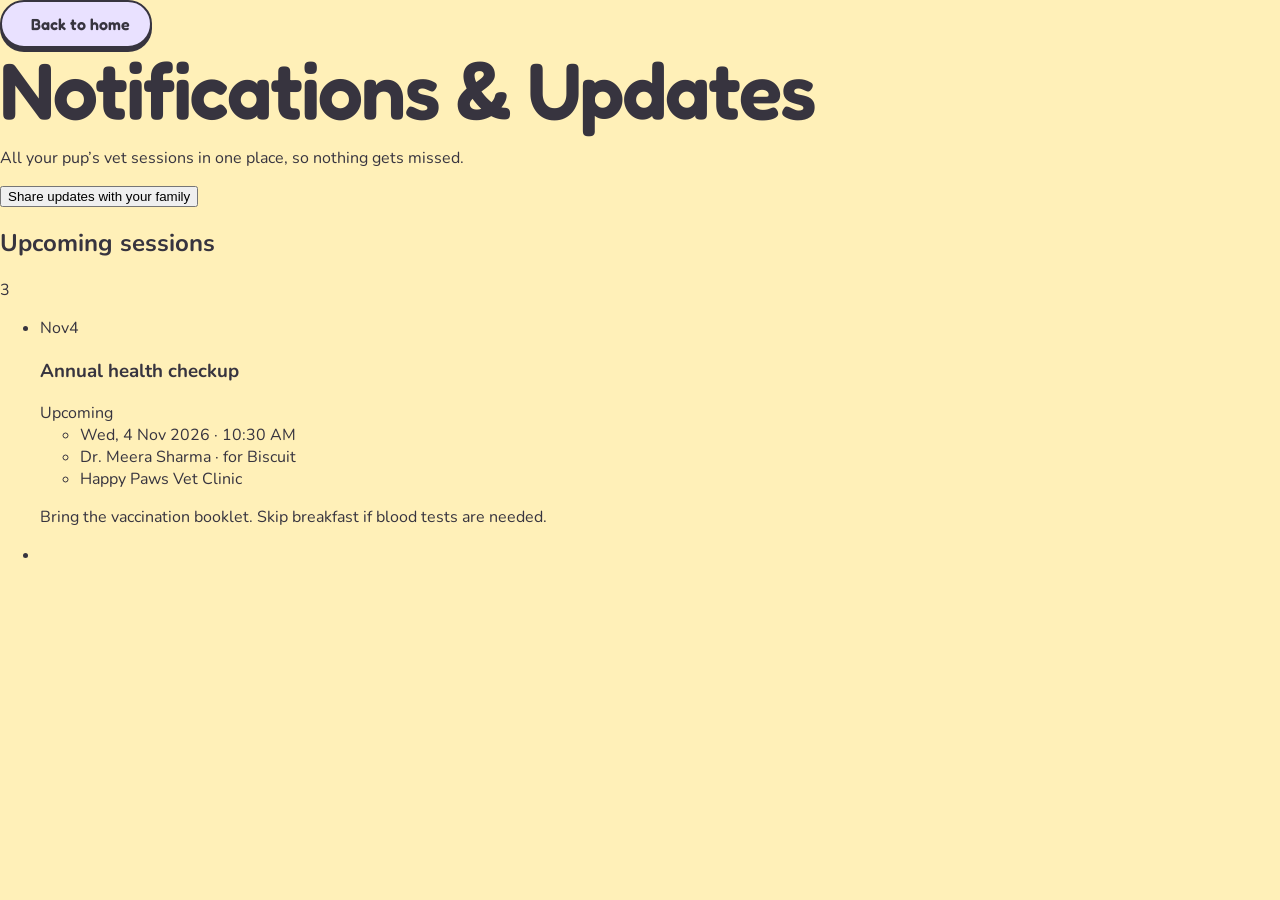
<file: notification.html>
<!DOCTYPE html>
<html lang="en">
<head>
  <meta charset="UTF-8" />
  <meta name="viewport" content="width=device-width, initial-scale=1" />
  <meta name="theme-color" content="#FFF0B8" />
  <title>Notifications &amp; Updates</title>

  <link rel="preconnect" href="https://fonts.googleapis.com" />
  <link rel="preconnect" href="https://fonts.gstatic.com" crossorigin />
  <link href="https://fonts.googleapis.com/css2?family=Fredoka:wght@400..700&family=Nunito:wght@400..800&display=swap" rel="stylesheet" />
  <link rel="stylesheet" href="style.css" />
</head>
<body>
  <!-- Shared shapes + icons -->
  

  <main class="notif">
    <div class="notif__bg" aria-hidden="true">
       </div>

    <div class="notif__inner">
      <a class="blob-btn" data-variant="lavender" href="index.html">
        <span class="blob-btn__icon" aria-hidden="true">
          
        </span>
        Back to home
      </a>
  
      <header class="notif__head">
        <h1>Notifications &amp; Updates</h1>
        <p>All your pup&rsquo;s vet sessions in one place, so nothing gets missed.</p>
      </header>
         <button style={"backgrounColor: white"}> Share updates with your family </button>
      <!-- ============ UPCOMING ============ -->
      <section class="group" aria-labelledby="upcoming-heading">
        <div class="group__title"><h2 id="upcoming-heading">Upcoming sessions</h2><span class="count">3</span></div>
        <ul class="session-list">

          <li class="session pop-in" style="--d:.10s">
            <time class="session__date" datetime="2026-11-04"><span class="session__month">Nov</span><span class="session__day">4</span></time>
            <div class="session__body">
              <div class="session__top"><h3 class="session__title">Annual health checkup</h3><span class="chip">Upcoming</span></div>
              <ul class="session__meta">
                <li> <span>Wed, 4 Nov 2026 · 10:30 AM</span></li>
                <li>
          
                  <span>Dr. Meera Sharma · for Biscuit</span></li>
                <li>
                
                  <span>Happy Paws Vet Clinic</span></li>
              </ul>
              <p class="session__notes">Bring the vaccination booklet. Skip breakfast if blood tests are needed.</p>
            </div>
          </li>

          <li class="session pop-in" style="--d:.18s">
            <time class="session__date" datetime="2026-11-18"><span
</file>
<file: style.css>
/* ------------------------------------------------------------------ */
/* Tokens                                                              */
/* ------------------------------------------------------------------ */
:root {
  --butter: #fff0b8;   /* soft yellow: primary playful accent */
  --lavender: #e9e1ff; /* soft secondary accent */
  --white: #ffffff;
  --cloud: #f3f3f5;    /* subtle backgrounds */
  --ink: #37343f;      /* text + important UI */
  --sun: #ffd86b;      /* warm yellow: highlights + details */

  --font-heading: "Fredoka", ui-rounded, system-ui, sans-serif;
  --font-body: "Nunito", ui-rounded, system-ui, sans-serif;

  --ease-spring: cubic-bezier(0.34, 1.56, 0.64, 1);
  --ease-soft: cubic-bezier(0.4, 0, 0.2, 1);
}

*, *::before, *::after { box-sizing: border-box; }

html { -webkit-text-size-adjust: 100%; }

body {
  margin: 0;
  min-height: 100vh;
  background: var(--butter);
  color: var(--ink);
  font-family: var(--font-body);
  -webkit-font-smoothing: antialiased;
}

::selection { background: var(--lavender); }

:focus-visible {
  outline: 3px solid var(--ink);
  outline-offset: 3px;
}

.sr-only {
  position: absolute;
  width: 1px;
  height: 1px;
  padding: 0;
  margin: -1px;
  overflow: hidden;
  clip: rect(0, 0, 0, 0);
  white-space: nowrap;
  border: 0;
}

.skip-link {
  position: absolute;
  left: 1rem;
  top: 1rem;
  z-index: 60;
  padding: 0.5rem 1rem;
  border-radius: 0.75rem;
  background: var(--white);
  color: var(--ink);
  font-family: var(--font-heading);
  font-weight: 600;
  transform: translateY(-200%);
}
.skip-link:focus { transform: none; }

/* ------------------------------------------------------------------ */
/* Blob button: every button-like control shares this                  */
/* ------------------------------------------------------------------ */
.blob-btn {
  --bg: var(--butter);
  --bg-hover: var(--lavender);

  position: relative;
  display: inline-flex;
  align-items: center;
  justify-content: center;
  gap: 0.55rem;
  min-height: 3rem;
  padding: 0.65rem 1.25rem;
  font-family: var(--font-heading);
  font-size: 1rem;
  font-weight: 600;
  line-height: 1;
  color: var(--ink);
  background-color: var(--bg);
  border: 2px solid var(--ink);
  border-radius: 28px 28px 28px 28px / 28px 28px 28px 28px;
  box-shadow: 0 4px 0 0 var(--ink);
  cursor: pointer;
  user-select: none;
  text-decoration: none;
  touch-action: manipulation;
  -webkit-tap-highlight-color: transparent;
  transition:
    border-radius 0.6s var(--ease-spring),
    transform 0.45s var(--ease-spring),
    box-shadow 0.35s var(--ease-spring),
    background-color 0.3s var(--ease-soft);
}
.blob-btn[data-variant="lavender"] { --bg: var(--lavender); --bg-hover: var(--butter); }
.blob-btn[data-variant="sun"]      { --bg: var(--sun);      --bg-hover: var(--lavender); }

.blob-btn__icon {
  display: inline-flex;
  transform-origin: 50% 10%;
}

/* Hover (pointer devices only) and keyboard focus share the same shape */
@media (hover: hover) {
  .blob-btn:hover {
    background-color: var(--bg-hover);
    border-radius: 40px 20px 36px 22px / 24px 36px 20px 38px;
    transform: translateY(-3px) scale(1.05, 0.97);
    box-shadow: 0 7px 0 0 var(--ink);
    animation: blob-wobble 0.9s var(--ease-soft);
  }
  .blob-btn:hover .blob-btn__icon {
    animation: bell-ring 0.7s ease-in-out;
  }
}
.blob-btn:focus-visible {
  background-color: var(--bg-hover);
  border-radius: 40px 20px 36px 22px / 24px 36px 20px 38px;
  transform: translateY(-3px) scale(1.05, 0.97);
  box-shadow: 0 7px 0 0 var(--ink);
}
/* Press-down squash (mouse, touch and keyboard) */
.blob-btn:active {
  background-color: var(--bg-hover);
  border-radius: 22px 36px 24px 34px / 34px 22px 36px 24px;
  transform: translateY(2px) scale(1.06, 0.9);
  box-shadow: 0 1px 0 0 var(--ink);
  transition-duration: 0.18s;
}

@keyframes blob-wobble {
  0%   { border-radius: 28px 28px 28px 28px / 28px 28px 28px 28px; }
  28%  { border-radius: 44px 18px 38px 20px / 20px 40px 18px 38px; }
  58%  { border-radius: 22px 40px 20px 36px / 38px 18px 40px 20px; }
  100% { border-radius: 40px 20px 36px 22px / 24px 36px 20px 38px; }
}
@keyframes bell-ring {
  0%, 100% { transform: rotate(0); }
  20% { transform: rotate(16deg); }
  45% { transform: rotate(-12deg); }
  70% { transform: rotate(7deg); }
}

/* ------------------------------------------------------------------ */
/* Navbar                                                              */
/* ------------------------------------------------------------------ */
.navbar {
  position: fixed;
  inset: 0 0 auto 0;
  z-index: 50;
  padding: 0.75rem 0.75rem 0;
}
.navbar__inner {
  display: flex;
  align-items: center;
  justify-content: space-between;
  gap: 0.75rem;
  max-width: 72rem;
  margin: 0 auto;
  padding: 0.6rem 0.75rem;
  background: rgba(255, 255, 255, 0.9);
  border: 1px solid rgba(55, 52, 63, 0.1);
  border-radius: 1.75rem;
  box-shadow: 0 8px 24px -14px rgba(55, 52, 63, 0.35);
  -webkit-backdrop-filter: blur(8px);
  backdrop-filter: blur(8px);
}

.logo {
  display: inline-flex;
  align-items: center;
  border-radius: 1rem;
}
.logo img { display: block; height: 2.5rem; width: auto; }
.logo__placeholder {
  display: none;
  align-items: center;
  height: 2.5rem;
  padding: 0 1rem;
  border: 2px dashed rgba(55, 52, 63, 0.4);
  border-radius: 1rem;
  font-family: var(--font-heading);
  font-size: 0.875rem;
  font-weight: 600;
  color: rgba(55, 52, 63, 0.7);
}
.logo--missing img { display: none; }
.logo--missing .logo__placeholder { display: inline-flex; }

.nav-btn {
  min-height: 2.75rem;
  padding: 0.5rem 1rem;
  font-size: 0.95rem;
}
.label-long { display: none; }

/* ------------------------------------------------------------------ */
/* Hero                                                                */
/* ------------------------------------------------------------------ */
.hero {
  position: relative;
  isolation: isolate;
  display: flex;
  align-items: center;
  min-height: 100vh;
  min-height: 100svh;
  padding: 7rem 0 3rem;
  overflow-x: hidden;
  overflow-x: clip;
}

.hero__bg {
  position: absolute;
  inset: 0;
  z-index: -1;
  pointer-events: none;
}
.blob { position: absolute; display: block; animation: blob-drift 18s ease-in-out infinite; }
.blob--top {
  left: -7rem;
  top: 6rem;
  width: 18rem;
  color: rgba(255, 255, 255, 0.6);
}
.blob--bottom {
  right: -6rem;
  bottom: -6rem;
  width: 16rem;
  color: rgba(233, 225, 255, 0.7);
  animation-delay: -6s;
}

.hero__inner {
  display: grid;
  gap: 2rem;
  align-items: center;
  width: 100%;
  max-width: 72rem;
  margin: 0 auto;
  padding: 0 1.25rem;
}

.hero__copy {
  position: relative;
  text-align: center;
}

h1 {
  margin: 0;
  font-family: var(--font-heading);
  font-size: clamp(2.75rem, 7.2vw, 5rem);
  font-weight: 600;
  line-height: 1.04;
  letter-spacing: -0.025em;
  text-wrap: balance;
}
.hl {
  position: relative;
  isolation: isolate;
  display: inline-block;
  padding: 0 0.2em;
}
.hl::before {
  content: "";
  position: absolute;
  inset: 0.08em 0;
  z-index: -1;
  background: var(--lavender);
  border-radius: 1.4rem 0.9rem 1.6rem 1rem;
  transform: rotate(-2deg);
}

.tagline {
  max-width: 28rem;
  margin: 1.25rem auto 0;
  font-size: clamp(1.1rem, 2.2vw, 1.35rem);
  font-weight: 600;
  line-height: 1.6;
  color: rgba(55, 52, 63, 0.85);
}

/* Decorations */
.sparkle {
  position: absolute;
  display: block;
  animation: twinkle 3.8s ease-in-out infinite;
  animation-delay: var(--d, 0s);
}
.sparkle--title { display: none; top: -0.75rem; right: 0.5rem; width: 1.75rem; color: var(--sun); }
.sparkle--1 { left: 7%;  top: 12%;    width: 2rem;    color: var(--sun); }
.sparkle--2 { right: 12%; top: 30%;   width: 1.25rem; color: var(--white); }
.sparkle--3 { right: 8%; bottom: 18%; width: 1.5rem;  color: var(--sun); }

.dot {
  position: absolute;
  display: block;
  border-radius: 50%;
  animation: drift 7s ease-in-out infinite;
  animation-delay: var(--d, 0s);
}
.dot--1 { left: 10%; top: 62%;     width: 1rem;    height: 1rem;    background: var(--sun); }
.dot--2 { right: 9%; top: 48%;     width: 0.75rem; height: 0.75rem; background: var(--white); }
.dot--3 { left: 16%; bottom: 14%;  width: 0.625rem; height: 0.625rem; background: var(--sun); }

/* Stage holds the illustration */
.stage {
  position: relative;
  width: 100%;
  max-width: 22rem;
  margin: 0 auto;
  aspect-ratio: 1 / 1;
}
.stage__blob {
  position: absolute;
  inset: 2%;
  width: 96%;
  height: 96%;
  color: var(--lavender);
}

/* ------------------------------------------------------------------ */
/* Puppy                                                               */
/* Layers (outer → inner) so animations never fight over `transform`:  */
/*   .puppy-float  idle breathing / floating (CSS keyframes)           */
/*   .puppy-hit    hover tilt / press (CSS transition, the <button>)   */
/*   .puppy-boop   click squish (Web Animations API, see script.js)    */
/* ------------------------------------------------------------------ */
.puppy { position: absolute; inset: 0; }

.puppy__shadow {
  position: absolute;
  left: 24%;
  bottom: 5%;
  width: 52%;
  height: 5%;
  border-radius: 50%;
  background: var(--ink);
  opacity: 0.13;
  filter: blur(3px);
  animation: puppy-shadow 5.5s ease-in-out infinite;
}

.puppy-float {
  position: absolute;
  left: 6%;
  right: 6%;
  top: 4%;
  bottom: 8%;
  animation: puppy-float 5.5s ease-in-out infinite;
}

.puppy-hit {
  display: block;
  width: 100%;
  height: 100%;
  padding: 0;
  border: 0;
  border-radius: 2.5rem;
  background: none;
  cursor: pointer;
  touch-action: manipulation;
  -webkit-tap-highlight-color: transparent;
  transition: transform 0.5s var(--ease-spring);
}
@media (hover: hover) {
  .puppy-hit:hover { transform: rotate(-3deg) scale(1.03); }
}
.puppy-hit:active { transform: scale(0.98); transition-duration: 0.15s; }

.puppy-boop { display: block; width: 100%; height: 100%; }
.puppy-slot { display: block; width: 100%; height: 100%; }

/* Pasted SVG: scale to fit, never crop */
.puppy-slot > svg {
  display: block;
  width: 100%;
  height: 100%;
  overflow: visible;
}

/* Placeholder: hides itself once an <svg> is pasted into the slot */
.puppy-placeholder {
  display: flex;
  align-items: center;
  justify-content: center;
  width: 100%;
  height: 100%;
}
.puppy-placeholder__box {
  display: flex;
  flex-direction: column;
  align-items: center;
  justify-content: center;
  gap: 0.25rem;
  height: 88%;
  max-width: 100%;
  aspect-ratio: 1 / 1;
  padding: 1.5rem;
  text-align: center;
  background: rgba(255, 255, 255, 0.6);
  border: 2px dashed rgba(55, 52, 63, 0.4);
  border-radius: 42% 58% 55% 45% / 48% 44% 56% 52%;
}
.puppy-placeholder__box strong { font-family: var(--font-heading); font-size: 1.125rem; font-weight: 600; }
.puppy-placeholder__box span { font-size: 0.875rem; font-weight: 600; color: rgba(55, 52, 63, 0.7); }
.puppy-slot:has(svg) .puppy-placeholder { display: none; }

/* Optional parts of the pasted SVG (see script.js) */
.puppy-eye {
  transform-box: fill-box;
  transform-origin: 50% 50%;
  transition: transform 0.08s ease-in;
}
[data-blink="true"] .puppy-eye { transform: scaleY(0.08); }

.puppy-tongue {
  transform-box: fill-box;
  transform-origin: 50% 0%;
  opacity: 0;
  transform: scaleY(0.1);
  transition: transform 0.4s var(--ease-spring), opacity 0.12s linear;
}
[data-tongue="out"] .puppy-tongue {
  opacity: 1;
  transform: scaleY(1);
  animation: tongue-wiggle 0.45s 0.35s ease-in-out 2;
}
@keyframes tongue-wiggle {
  0%, 100% { rotate: 0deg; }
  30% { rotate: 5deg; }
  70% { rotate: -5deg; }
}

/* "Blep!" feedback bubble */
.blep {
  position: absolute;
  right: 4%;
  top: 6%;
  padding: 0.25rem 0.75rem;
  font-family: var(--font-heading);
  font-size: 1.125rem;
  font-weight: 600;
  background: var(--white);
  border: 2px solid var(--ink);
  border-radius: 1.2rem 1.6rem 1.2rem 0.4rem;
  pointer-events: none;
  opacity: 0;
  transform: scale(0.4) rotate(-8deg);
  transition: transform 0.4s var(--ease-spring), opacity 0.2s linear;
}
.blep[data-show="true"] { opacity: 1; transform: scale(1) rotate(6deg); }

/* ------------------------------------------------------------------ */
/* Ambient animation + entrance                                        */
/* ------------------------------------------------------------------ */
.pop-in {
  animation: pop-in 0.8s var(--ease-spring) both;
  animation-delay: var(--d, 0s);
}
@keyframes pop-in {
  from { opacity: 0; transform: translateY(18px) scale(0.96); }
  to   { opacity: 1; transform: none; }
}
.blob-drift { animation: blob-drift 18s ease-in-out infinite; }
@keyframes blob-drift {
  0%, 100% { transform: rotate(0deg) scale(1); }
  50%      { transform: rotate(9deg) scale(1.04); }
}
@keyframes twinkle {
  0%, 100% { transform: scale(1) rotate(0deg); opacity: 1; }
  50%      { transform: scale(0.7) rotate(18deg); opacity: 0.7; }
}
@keyframes drift {
  0%, 100% { transform: translateY(0); }
  50%      { transform: translateY(-9px); }
}
@keyframes puppy-float {
  0%, 100% { transform: translateY(0) rotate(-0.4deg); }
  50%      { transform: translateY(-10px) rotate(0.4deg); }
}
@keyframes puppy-shadow {
  0%, 100% { transform: scaleX(1); opacity: 0.14; }
  50%      { transform: scaleX(0.86); opacity: 0.08; }
}

/* ------------------------------------------------------------------ */
/* Notification page (stub)                                            */
/* ------------------------------------------------------------------ */
.page-center {
  display: flex;
  align-items: center;
  justify-content: center;
  min-height: 100vh;
  padding: 4rem 1.25rem;
}
.card {
  width: 100%;
  max-width: 32rem;
  padding: 2rem;
  text-align: center;
  background: var(--white);
  border-radius: 2rem;
  box-shadow: 0 12px 32px -18px rgba(55, 52, 63, 0.4);
}
.card h1 { font-size: clamp(1.9rem, 5vw, 2.4rem); }
.card p { margin: 0.75rem 0 0; font-size: 1.125rem; font-weight: 600; color: rgba(55, 52, 63, 0.8); }
.card .blob-btn { margin-top: 2rem; }

/* ------------------------------------------------------------------ */
/* Responsive                                                          */
/* ------------------------------------------------------------------ */
@media (min-width: 640px) {
  .navbar { padding: 1.25rem 1.5rem 0; }
  .navbar__inner { padding: 0.6rem 1.25rem; }
  .logo img { height: 2.75rem; }
  .logo__placeholder { height: 2.75rem; }
  .nav-btn { min-height: 3rem; padding: 0.65rem 1.25rem; font-size: 1rem; }
  .label-long { display: inline; }
  .label-short { display: none; }

  .hero { padding-top: 8rem; }
  .hero__inner { padding: 0 2rem; }
  .blob--top { width: 24rem; }
  .blob--bottom { width: 20rem; }
  .sparkle--title { display: block; }
  .sparkle--1 { width: 2.5rem; }
  .stage { max-width: 30rem; }
  .card { padding: 3rem; }
}

@media (min-width: 1024px) {
  .hero { padding-bottom: 4rem; }
  .hero__inner { grid-template-columns: 1.05fr 1fr; gap: 1.5rem; }
  .hero__copy { text-align: left; }
  .tagline { margin-left: 0; }
  .sparkle--title { top: 0; right: -0.5rem; }
  .blob--top { left: -10rem; top: 5rem; width: 34rem; }
  .stage { max-width: 34rem; }
}

/* ------------------------------------------------------------------ */
/* Reduced motion: keep every state, drop the movement                 */
/* ------------------------------------------------------------------ */
@media (prefers-reduced-motion: reduce) {
  *, *::before, *::after {
    animation-duration: 0.01ms !important;
    animation-iteration-count: 1 !important;
    animation-delay: 0s !important;
    transition-duration: 0.01ms !important;
    scroll-behavior: auto !important;
  }
  .blob-btn:hover,
  .blob-btn:focus-visible,
  .blob-btn:active,
  .puppy-hit:hover { transform: none; }
}
</file>
